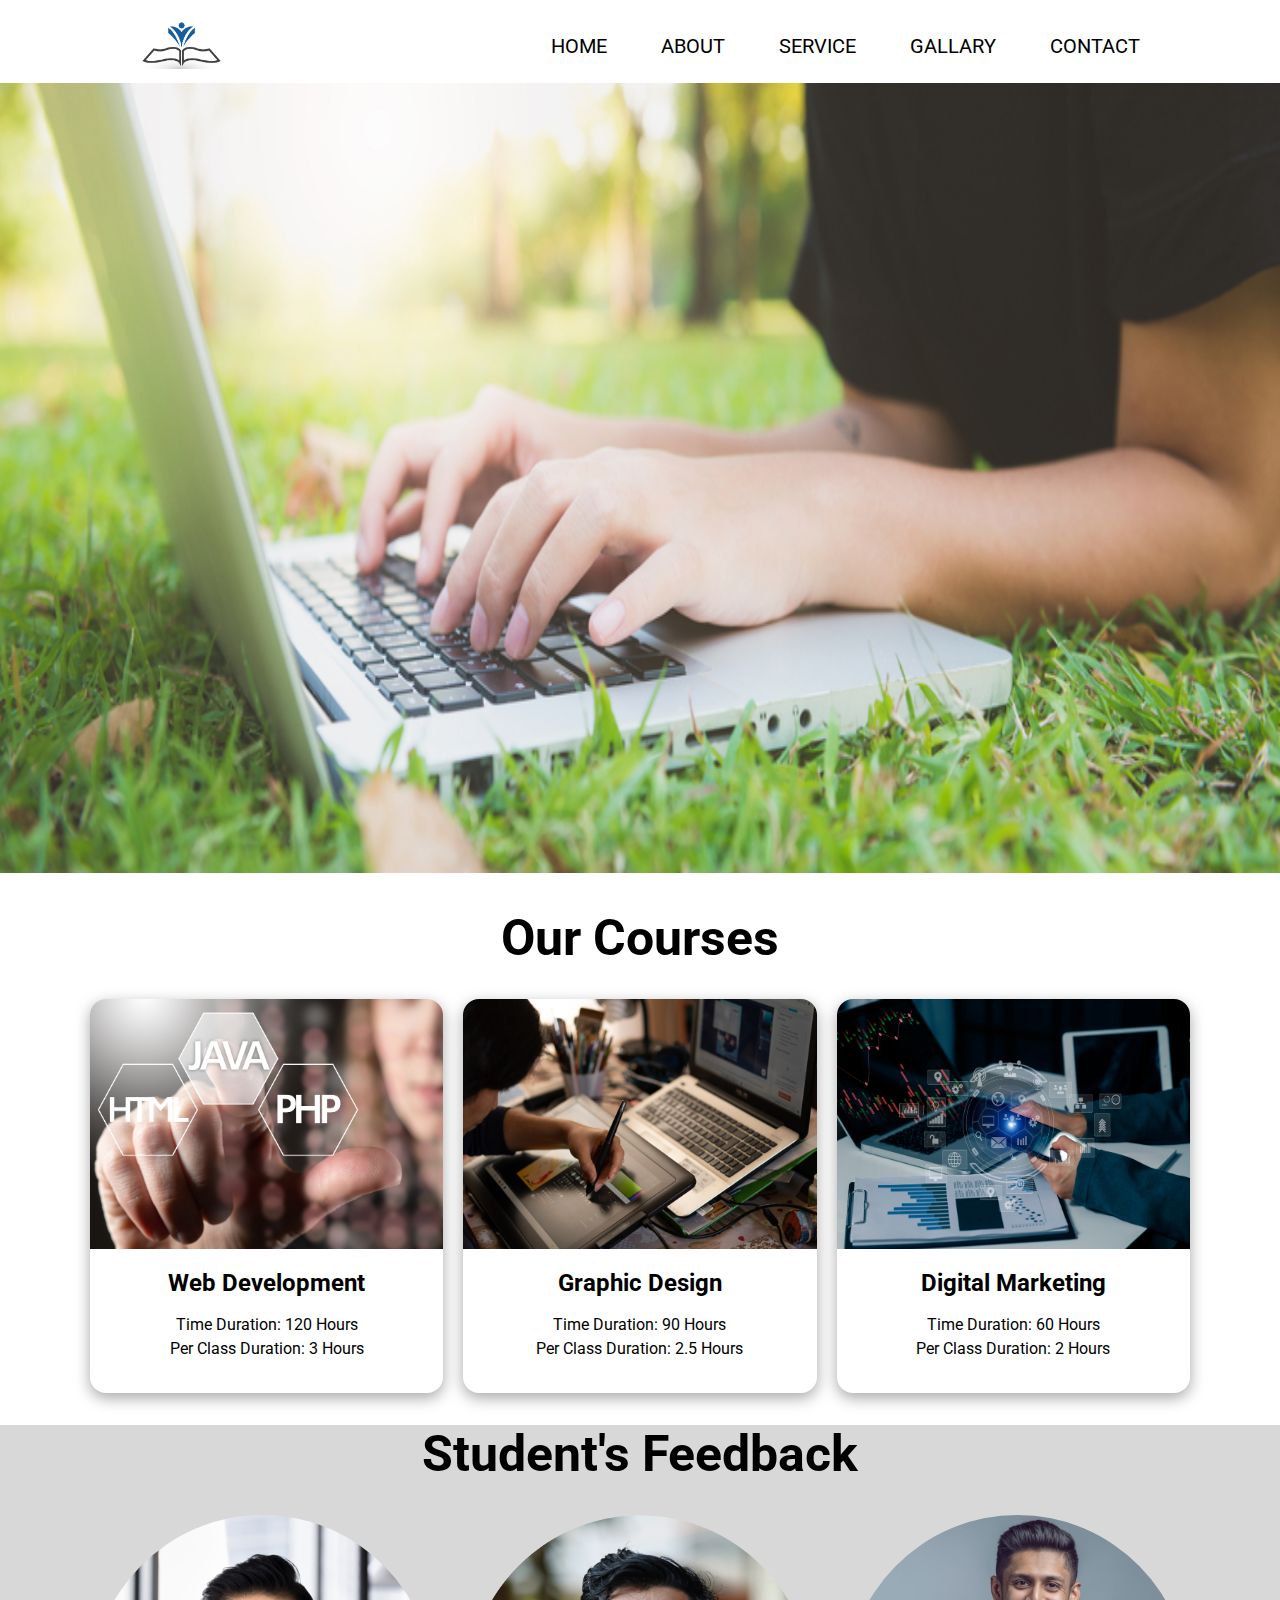
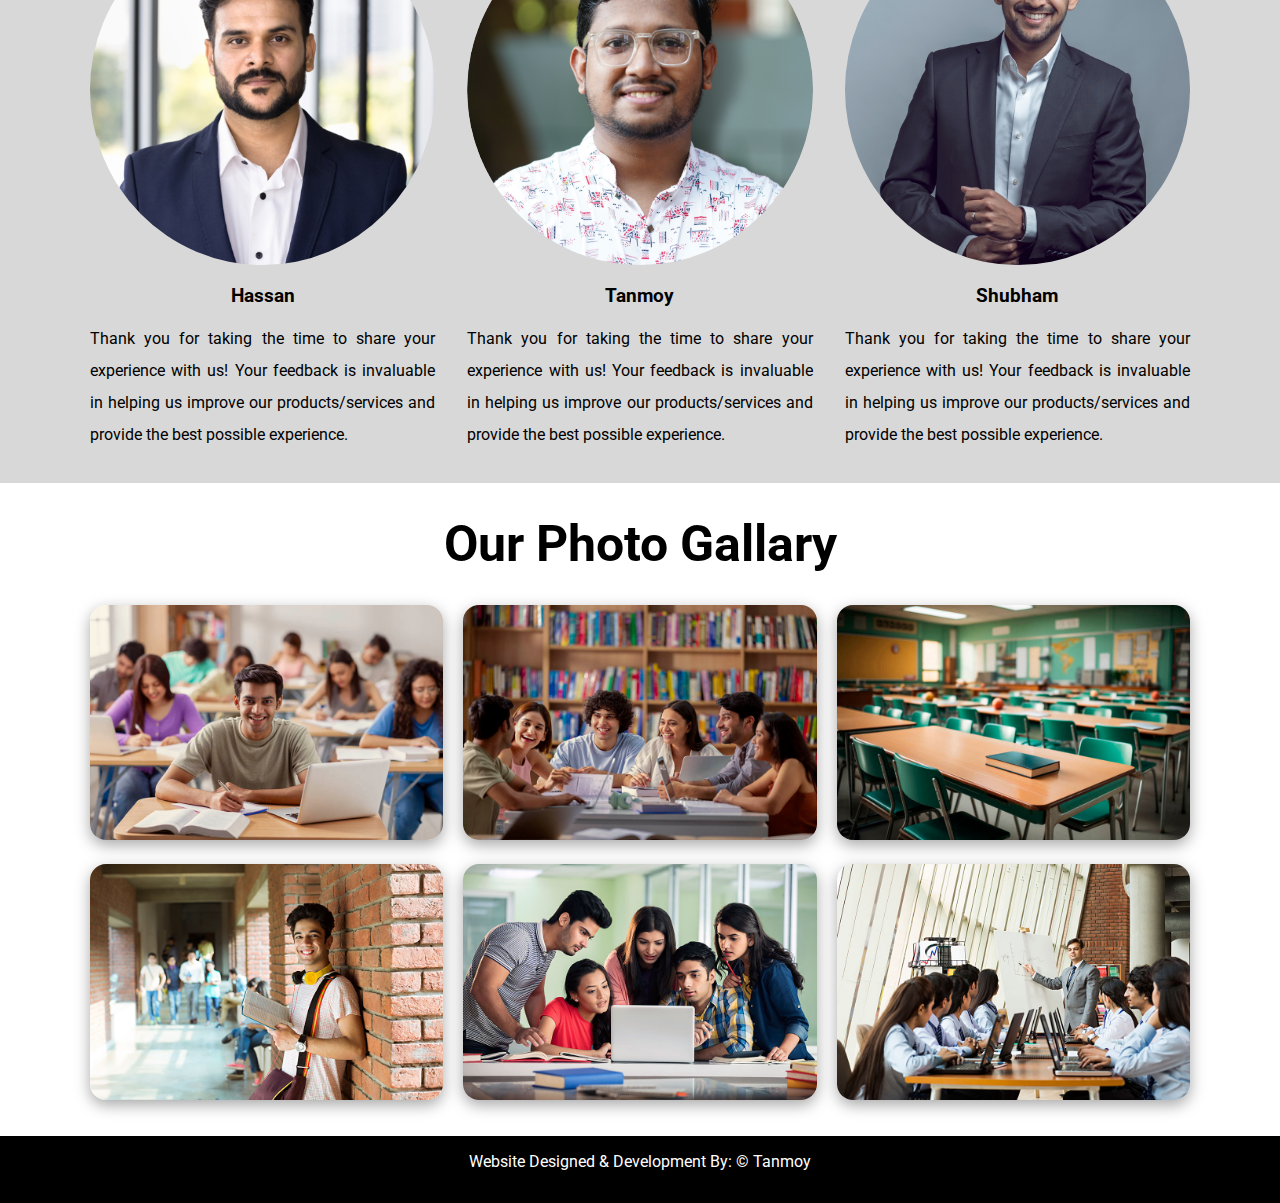
<file: index.html>
<!DOCTYPE html>
<html lang="en">

<head>
    <meta charset="UTF-8">
    <meta name="viewport" content="width=device-width, initial-scale=1.0">
    <title>Education</title>
    <link rel="stylesheet" href="style.css">
    <link
        href="https://fonts.googleapis.com/css2?family=Roboto:ital,wght@0,100;0,300;0,400;0,500;0,700;0,900;1,100;1,300;1,400;1,500;1,700;1,900&display=swap"
        rel="stylesheet">
    <link rel="stylesheet" href="https://cdnjs.cloudflare.com/ajax/libs/font-awesome/6.7.1/css/all.min.css"
        integrity="sha512-5Hs3dF2AEPkpNAR7UiOHba+lRSJNeM2ECkwxUIxC1Q/FLycGTbNapWXB4tP889k5T5Ju8fs4b1P5z/iB4nMfSQ=="
        crossorigin="anonymous" referrerpolicy="no-referrer" />
</head>

<body>
    <section class="header-section">
        <div class="contenar">
            <div class="wrap">
                <div class="logo">
                    <img src="./assets/logo.jpg" alt="logo">
                </div>
                <div class="menu">
                    <ul>
                        <li><a href="index.html">Home</a></li>
                        <li><a href="about.html">About</a></li>
                        <li><a href="service.html">service</a></li>
                        <li><a href="#">Gallary</a></li>
                        <li><a href="contact.html">Contact</a></li>
                    </ul>
                </div>
            </div>
        </div>
    </section>
    <section class="banner-section">
        <img src="./assets/banner2.jpg" alt="image">
    </section>
    <section class="coruse-section">
        <h1 class="text-heading">Our Courses</h1>
        <div class="contenar">
            <div class="wrap">
                <div class="img-type">
                    <img src="./assets/Web-Development.jpg" alt="course icon">
                    <h2>Web Development</h2>
                    <p><i class="fa-solid fa-calendar"></i> Time Duration: 120 Hours<br><i class="fa-solid fa-clock"></i> Per Class Duration: 3 Hours
                    </p>
                </div>
                <div class="img-type">
                    <img src="./assets/Graphic design.jpg" alt="course icon">
                    <h2>Graphic Design</h2>
                    <p><i class="fa-solid fa-calendar"></i> Time Duration: 90 Hours<br><i class="fa-solid fa-clock"></i>
                        Per Class Duration: 2.5 Hours
                    </p>
                </div>
                <div class="img-type">
                    <img src="./assets/Digital Marketing.jpg" alt="course icon">
                    <h2>Digital Marketing</h2>
                    <p><i class="fa-solid fa-calendar"></i> Time Duration: 60 Hours<br><i class="fa-solid fa-clock"></i>
                        Per Class Duration: 2 Hours
                    </p>
                </div>
            </div>
        </div>
    </section>
    <section class="feedback-section">
        <h1 class="text-heading">Student's Feedback</h1>
        <div class="contenar">
            <div class="wrap">
                <div class="clinte-img">
                    <img src="./assets/profile1.jpg" alt="Feedback">
                    <h3>Hassan</h3>
                    <p>Thank you for taking the time to share your experience with us! Your feedback is invaluable in
                        helping us improve our products/services and provide the best possible experience. </p>
                </div>
                <div class="clinte-img">
                    <img src="./assets/Tanmoy1.png" alt="Feedback">
                    <h3>Tanmoy</h3>
                    <p>Thank you for taking the time to share your experience with us! Your feedback is invaluable in
                        helping us improve our products/services and provide the best possible experience. </p>
                </div>
                <div class="clinte-img">
                    <img src="./assets/profile3.jpg" alt="Feedback">
                    <h3>Shubham</h3>
                    <p>Thank you for taking the time to share your experience with us! Your feedback is invaluable in
                        helping us improve our products/services and provide the best possible experience. </p>
                </div>
            </div>
        </div>
    </section>
    <section class="gallary-section">
        <h1 class="text-heading">Our Photo Gallary</h1>
        <div class="contenar">
            <div class="wrap">
                <div>
                    <img src="./assets/gallary1.jpg" alt="Education image" class="gallary-img">
                </div>
                <div>
                    <img src="./assets/gallary2.jpg" alt="Education image" class="gallary-img">
                </div>
                <div>
                    <img src="./assets/gallary3.jpg" alt="Education image" class="gallary-img">
                </div>
                <div>
                    <img src="./assets/gallary4.jpg" alt="Education image" class="gallary-img">
                </div>
                <div>
                    <img src="./assets/gallary5.jpg" alt="Education image" class="gallary-img">
                </div>
                <div>
                    <img src="./assets/gallary6.jpg" alt="Education image" class="gallary-img">
                </div>
            </div>
        </div>
    </section>
    <section class="socket">
        <p>Website Designed & Development By: © <a href="https://www.facebook.com/">Tanmoy</a></p>
    </section>
</body>
</html>
</file>
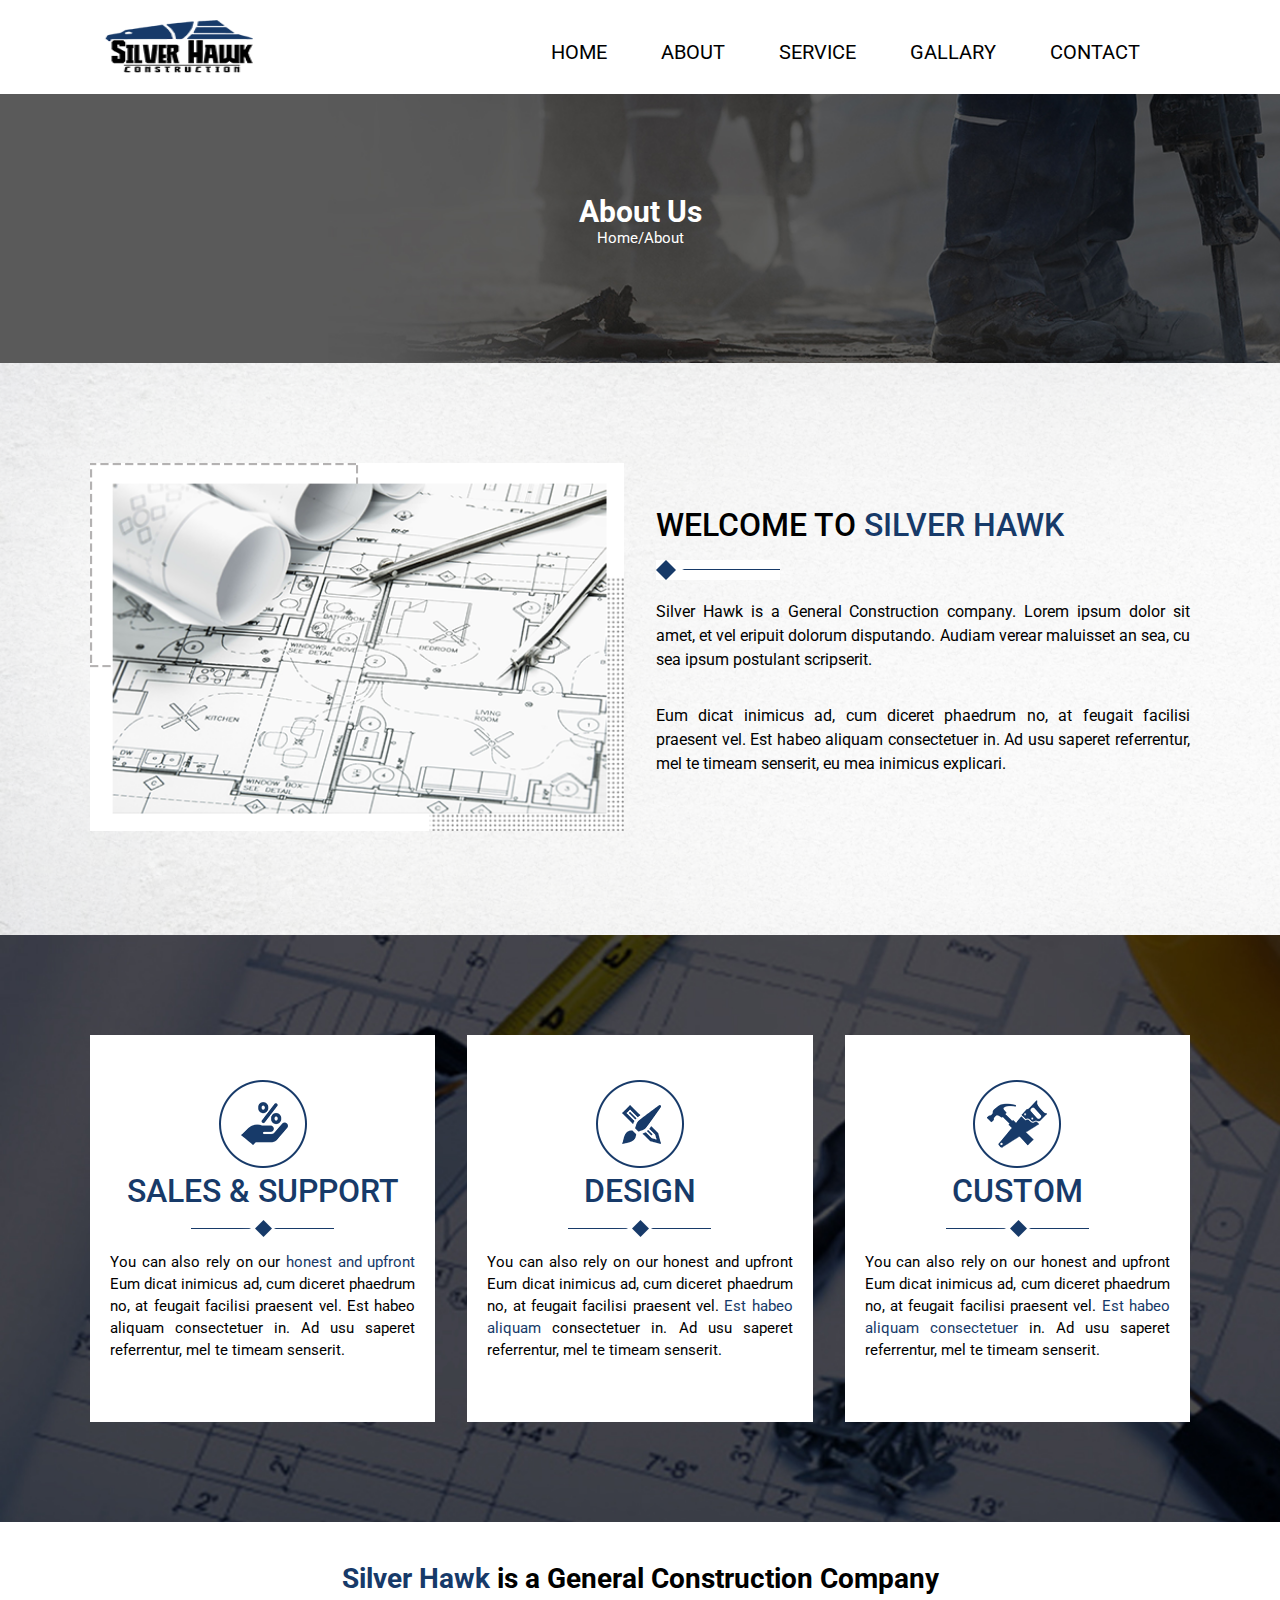
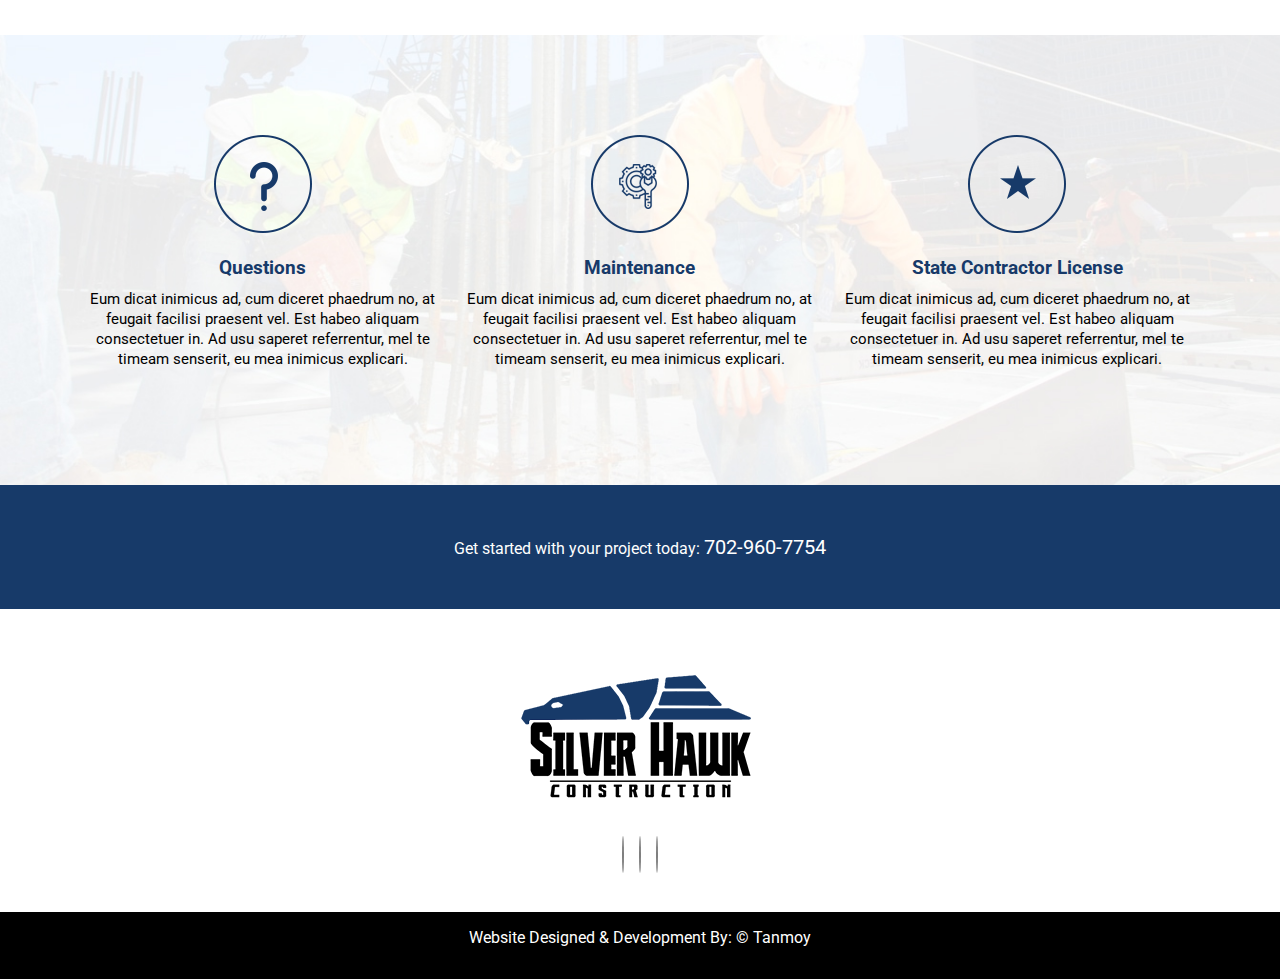
<file: about.html>
<!DOCTYPE html>
<html lang="en">

<head>
    <meta charset="UTF-8">
    <meta name="viewport" content="width=device-width, initial-scale=1.0">
    <title>About Us</title>
    <link rel="stylesheet" href="style.css">
    <link
        href="https://fonts.googleapis.com/css2?family=Roboto:ital,wght@0,100;0,300;0,400;0,500;0,700;0,900;1,100;1,300;1,400;1,500;1,700;1,900&display=swap"
        rel="stylesheet">

    <link rel="stylesheet" href="https://cdnjs.cloudflare.com/ajax/libs/font-awesome/6.7.1/css/all.min.css"
        integrity="sha512-5Hs3dF2AEPkpNAR7UiOHba+lRSJNeM2ECkwxUIxC1Q/FLycGTbNapWXB4tP889k5T5Ju8fs4b1P5z/iB4nMfSQ=="
        crossorigin="anonymous" referrerpolicy="no-referrer" />
</head>

<body>
    <section class="header-section">
        <div class="contenar">
            <div class="wrap">
                <div class="logo">
                    <img src="./assets/About logo.png" alt="logo" class="logo-img">
                </div>
                <div class="menu">
                    <ul>
                        <li><a href="index.html">Home</a></li>
                        <li><a href="about.html">About</a></li>
                        <li><a href="service.html">service</a></li>
                        <li><a href="#">Gallary</a></li>
                        <li><a href="contact.html">Contact</a></li>
                    </ul>
                </div>
            </div>
        </div>
    </section>

    <section class="inner-banner">
        <h1>About Us</h1>
        <p>Home/About</p>
    </section>
    <section class="welcome-section">
        <div class="contenar">
            <div class="wrap">
                <div class="flex-coloumn">
                    <img src="./assets/img1.png" alt="Welcome">
                </div>
                <div class="flex-coloumn contant">
                    <h3>Welcome to <span>Silver Hawk</span></h3>
                    <img src="./assets/heading icon.png" alt="Welcome">
                    <p>Silver Hawk is a General Construction company. Lorem ipsum dolor sit amet, et vel eripuit dolorum
                        disputando. Audiam verear maluisset an sea, cu sea ipsum postulant scripserit.</p>

                    <p>Eum dicat inimicus ad, cum diceret phaedrum no, at feugait facilisi praesent vel. Est habeo
                        aliquam consectetuer in. Ad usu saperet referrentur, mel te timeam senserit, eu mea inimicus
                        explicari.</p>
                </div>
    </section>

    <section class="service-section">
        <div class="contenar">
            <div class="wrap">
                <div class="flex-coloumn">
                    <img src="./assets/item1.png" alt="Item">
                    <h3>Sales & Support</h3>
                    <img src="./assets/heading icon 2.png" alt="Item">
                    <p>You can also rely on our <span>honest and upfront</span> Eum dicat inimicus ad, cum diceret
                        phaedrum no, at feugait facilisi praesent vel. Est habeo aliquam consectetuer in. Ad usu saperet
                        referrentur, mel te timeam senserit.</p>
                </div>
                <div class="flex-coloumn">
                    <img src="./assets/item2.png" alt="Item">
                    <h3>Design</h3>
                    <img src="./assets/heading icon 2.png" alt="Item">
                    <p>You can also rely on our honest and upfront Eum dicat inimicus ad, cum diceret phaedrum no, at
                        feugait facilisi praesent vel. <span>Est habeo aliquam </span>consectetuer in. Ad usu saperet
                        referrentur, mel te timeam senserit.</p>
                </div>
                <div class="flex-coloumn">
                    <img src="./assets/item3.png" alt="Item">
                    <h3>Custom</h3>
                    <img src="./assets/heading icon 2.png" alt="Item">
                    <p>You can also rely on our honest and upfront Eum dicat inimicus ad, cum diceret phaedrum no, at
                        feugait facilisi praesent vel. <span>Est habeo aliquam consectetuer</span> in. Ad usu saperet
                        referrentur, mel te timeam senserit.</p>
                </div>
            </div>
        </div>
    </section>

    <section class="gap-section">
        <div class="contenar">
            <div class="wiriting">
                <h3><span>Silver Hawk</span> is a General Construction Company</h3>
            </div>
        </div>
    </section>

    <section class="item-section">
        <div class="contenar">
            <div class="wrap">
                <div class="flex-coloumn">
                    <img src="./assets/item4.png" alt="Item">
                    <h3>Questions</h3>
                    <p>Eum dicat inimicus ad, cum diceret phaedrum no, at feugait facilisi praesent vel. Est habeo
                        aliquam consectetuer in. Ad usu saperet referrentur, mel te timeam senserit, eu mea inimicus
                        explicari.</p>
                </div>
                <div class="flex-coloumn">
                    <img src="./assets/item5.png" alt="Item">
                    <h3>Maintenance</h3>
                    <p>Eum dicat inimicus ad, cum diceret phaedrum no, at feugait facilisi praesent vel. Est habeo
                        aliquam consectetuer in. Ad usu saperet referrentur, mel te timeam senserit, eu mea inimicus
                        explicari.</p>
                </div>
                <div class="flex-coloumn">
                    <img src="./assets/item6.png" alt="Item">
                    <h3>State Contractor License</h3>
                    <p>Eum dicat inimicus ad, cum diceret phaedrum no, at feugait facilisi praesent vel. Est habeo
                        aliquam consectetuer in. Ad usu saperet referrentur, mel te timeam senserit, eu mea inimicus
                        explicari.</p>
                </div>
            </div>
        </div>
    </section>
    <section class="getstart-section">
        <div class="contenar">
            <div class="contruct">
                <p>Get started with your project today: <a href="tel:702-960-7754">702-960-7754</a></p>
            </div>
        </div>
    </section>
    <section class="footer">
        <div class="contenar">
            <div class="wrap">
                <img src="./assets/last-pic2.png" alt="">
                <div class="flex-column">
                    <div class="imge">
                        <i class="fa-brands fa-facebook-f"></i>
                        <i class="fa-brands fa-twitter"></i>
                        <i class="fa-brands fa-google-plus-g"></i>

                    </div>
                </div>
            </div>

        </div>
    </section>


    <section class="socket">
        <p>Website Designed & Development By: © <a href="https://www.facebook.com/">Tanmoy</a></p>
    </section>


</body>

</html>
</file>
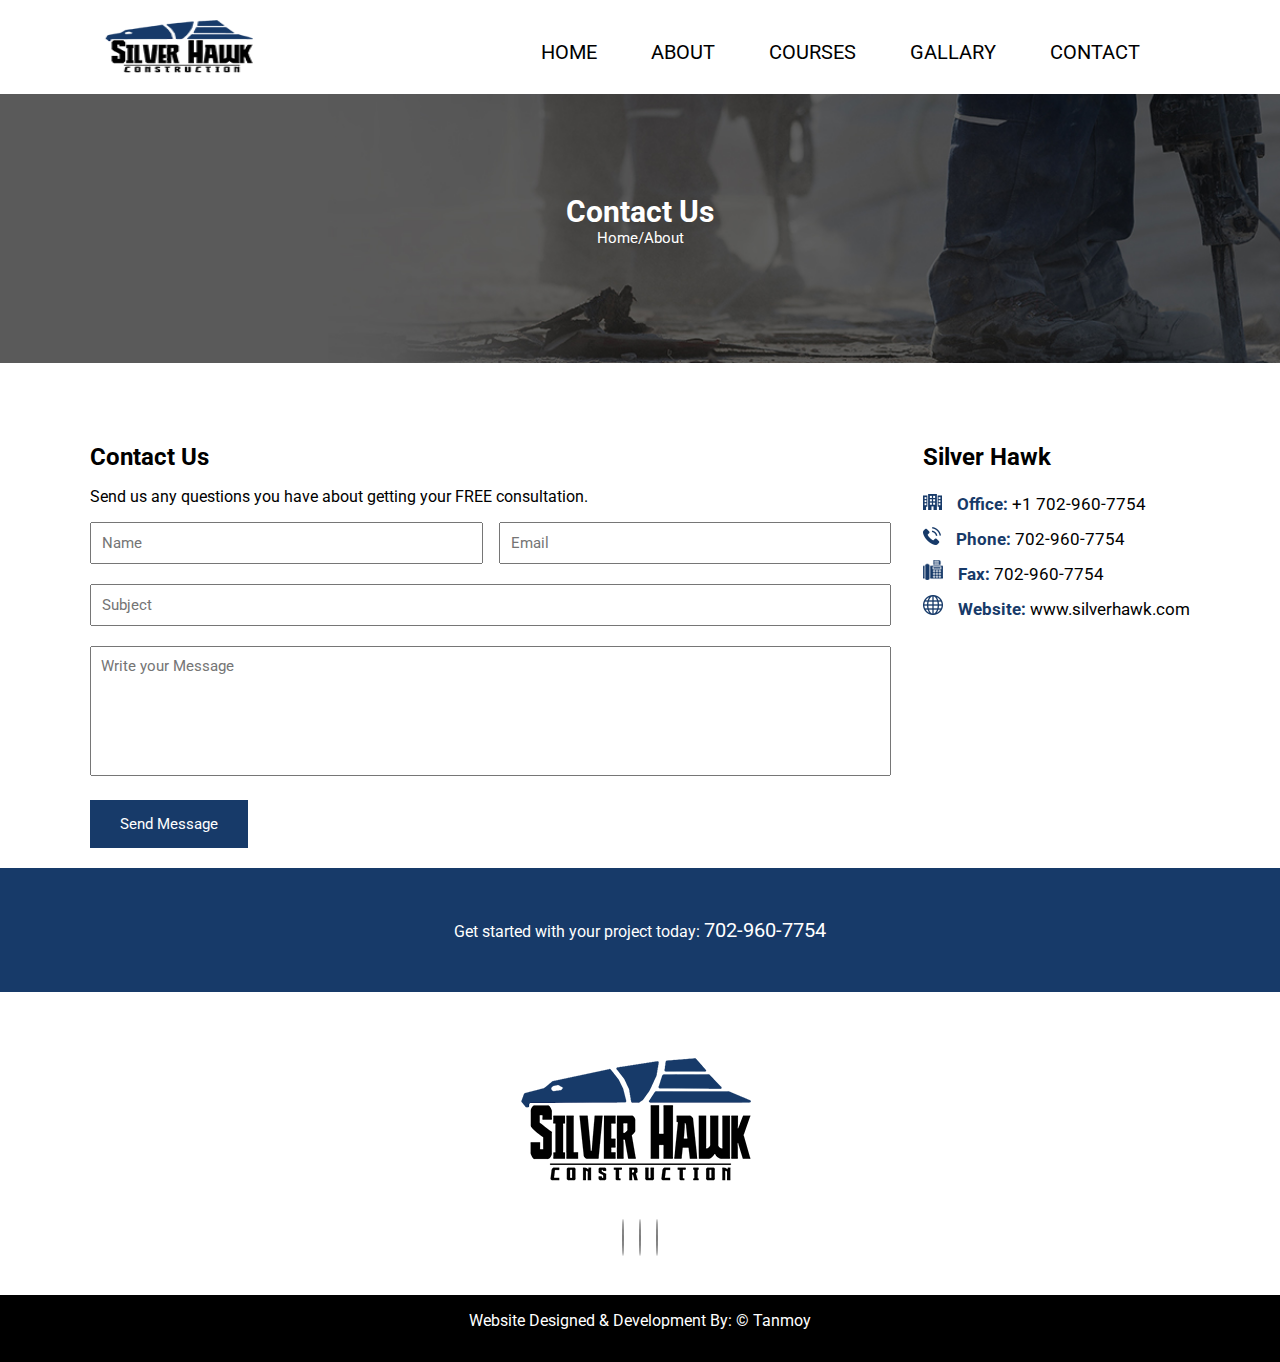
<file: contact.html>
<!DOCTYPE html>
<html lang="en">

<head>
    <meta charset="UTF-8">
    <meta name="viewport" content="width=device-width, initial-scale=1.0">
    <title>Contact Us</title>
    <link rel="stylesheet" href="style.css">
    <link
        href="https://fonts.googleapis.com/css2?family=Roboto:ital,wght@0,100;0,300;0,400;0,500;0,700;0,900;1,100;1,300;1,400;1,500;1,700;1,900&display=swap"
        rel="stylesheet">

    <link rel="stylesheet" href="https://cdnjs.cloudflare.com/ajax/libs/font-awesome/6.7.1/css/all.min.css"
        integrity="sha512-5Hs3dF2AEPkpNAR7UiOHba+lRSJNeM2ECkwxUIxC1Q/FLycGTbNapWXB4tP889k5T5Ju8fs4b1P5z/iB4nMfSQ=="
        crossorigin="anonymous" referrerpolicy="no-referrer" />
</head>

<body>
    <section class="header-section">
        <div class="contenar">
            <div class="wrap">
                <div class="logo">
                    <img src="./assets/About logo.png" alt="logo" class="logo-img">
                </div>
                <div class="menu">
                    <ul>
                        <li><a href="index.html">Home</a></li>
                        <li><a href="about.html">About</a></li>
                        <li><a href="#">Courses</a></li>
                        <li><a href="#">Gallary</a></li>
                        <li><a href="contact.html">Contact</a></li>
                    </ul>
                </div>
            </div>
        </div>
    </section>

    <section class="inner-banner">
        <h1>Contact Us</h1>
        <p>Home/About</p>
    </section>

    <section class="contact-section">
        <div class="contenar">
            <div class="wrap">
                <div class="flex-column">
                    <h2>Contact Us</h2>
                    <p>Send us any questions you have about getting your FREE consultation. </p>
                    <form>
                        <div class="name-email">
                            <input type="text" placeholder="Name">
                            <input type="email" placeholder="Email">
                        </div>
                        <input type="text" placeholder="Subject">
                        <textarea placeholder="Write your Message"></textarea>
                        <input type="submit" value="Send Message" class="submit-btn">
                    </form>
                </div>
                <div class="flex-column">
                    <h2>Silver Hawk</h2>
                    <ul>
                        <li><img src="./assets/icon1.png" alt="icon1"><a href="tel:702-960-7754"><strong>Office:</strong> +1 702-960-7754</a></li>

                        <li><img src="./assets/icon2.png" alt="icon2"><a href="tel:702-960-7754"><strong>Phone:</strong> 702-960-7754</a></li>

                        <li><img src="./assets/icon3.png" alt="icon3"><a href="fax:702-960-7754"><strong>Fax:</strong> 702-960-7754</a></li>

                        <li><img src="./assets/icon4.png" alt="icon4"><a href="www.silverhawk.com"><strong>Website:</strong> www.silverhawk.com</a></li>  
                    </ul>
                </div>
            </div>
        </div>
    </section>

    <section class="getstart-section">
        <div class="contenar">
            <div class="contruct">
                <p>Get started with your project today: <a href="tel:702-960-7754">702-960-7754</a></p>
            </div>
        </div>
    </section>
    <section class="footer">
        <div class="contenar">
            <div class="wrap">
                <img src="./assets/last-pic2.png" alt="logo">
                <div class="flex-column">
                    <div class="imge">
                        <i class="fa-brands fa-facebook-f"></i>
                        <i class="fa-brands fa-twitter"></i>
                        <i class="fa-brands fa-google-plus-g"></i>

                    </div>
                </div>
            </div>

        </div>
    </section>


    <section class="socket">
        <p>Website Designed & Development By: © <a href="https://www.facebook.com/">Tanmoy</a></p>
    </section>


</body>

</html>
</file>
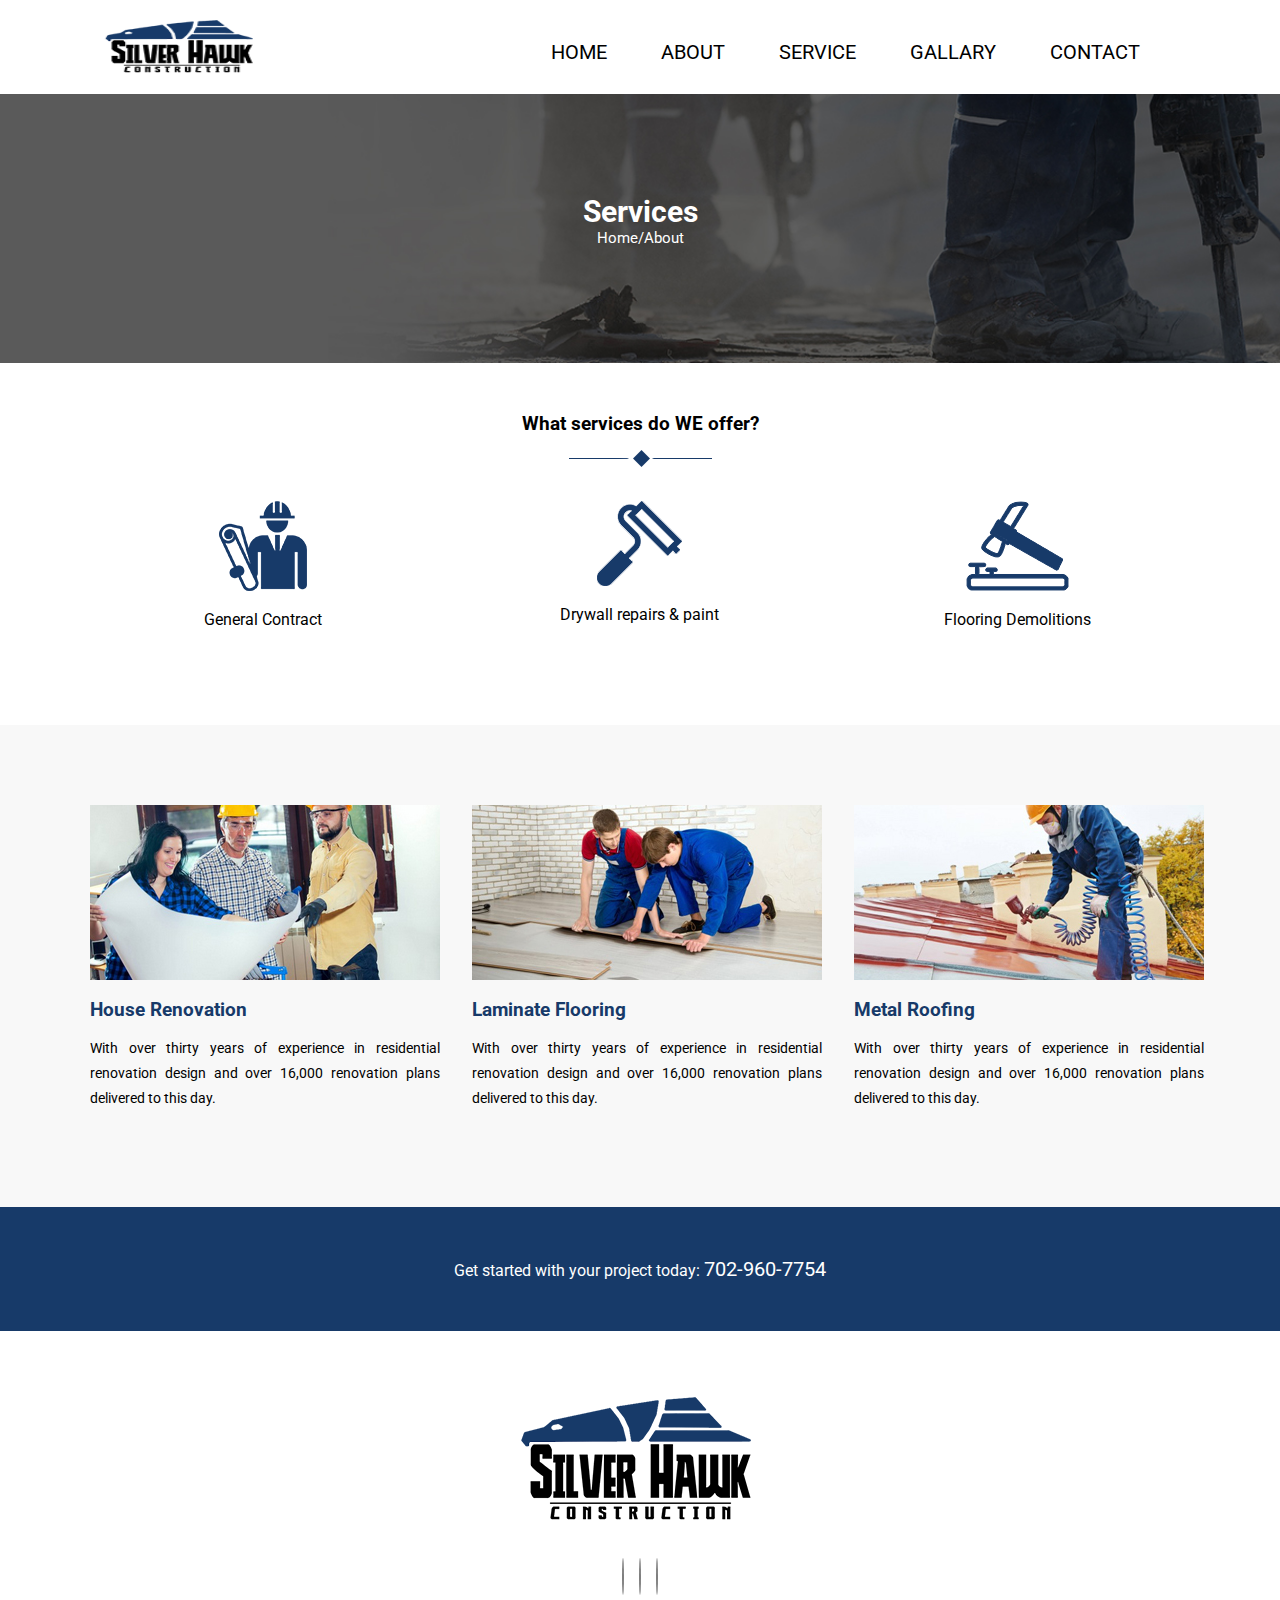
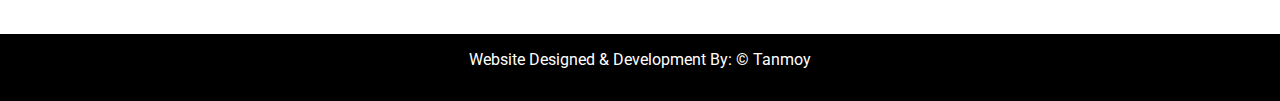
<file: service.html>
<!DOCTYPE html>
<html lang="en">

<head>
    <meta charset="UTF-8">
    <meta name="viewport" content="width=device-width, initial-scale=1.0">
    <title>Contact Us</title>
    <link rel="stylesheet" href="style.css">
    <link
        href="https://fonts.googleapis.com/css2?family=Roboto:ital,wght@0,100;0,300;0,400;0,500;0,700;0,900;1,100;1,300;1,400;1,500;1,700;1,900&display=swap"
        rel="stylesheet">

    <link rel="stylesheet" href="https://cdnjs.cloudflare.com/ajax/libs/font-awesome/6.7.1/css/all.min.css"
        integrity="sha512-5Hs3dF2AEPkpNAR7UiOHba+lRSJNeM2ECkwxUIxC1Q/FLycGTbNapWXB4tP889k5T5Ju8fs4b1P5z/iB4nMfSQ=="
        crossorigin="anonymous" referrerpolicy="no-referrer" />
</head>

<body>
    <section class="header-section">
        <div class="contenar">
            <div class="wrap">
                <div class="logo">
                    <img src="./assets/About logo.png" alt="logo" class="logo-img">
                </div>
                <div class="menu">
                    <ul>
                        <li><a href="index.html">Home</a></li>
                        <li><a href="about.html">About</a></li>
                        <li><a href="service.html">service</a></li>
                        <li><a href="#">Gallary</a></li>
                        <li><a href="contact.html">Contact</a></li>
                    </ul>
                </div>
            </div>
        </div>
    </section>

    <section class="inner-banner">
        <h1>Services</h1>
        <p>Home/About</p>
    </section>

    <section class="service-section-new">
        <div class="contenar">
            <h3>What services do WE offer?</h3>
            <img src="./assets/heading icon 2.png" alt="icon">
            <div class="wrap">
                <div class="flex-column">
                    <img src="./assets/item7.png" alt="img">
                    <p>General Contract</p>
                </div>
                <div class="flex-column">
                    <img src="./assets/item8.png" alt="img">
                    <p>Drywall repairs & paint</p>
                </div>
                <div class="flex-column">
                    <img src="./assets/item9.png" alt="img">
                    <p>Flooring Demolitions</p>
                </div>
            </div>
        </div>
    </section>

    <section class="service-gallary">
        <div class="contenar">
            <div class="wrap">
                <div class="flex-column">
                    <img src="./assets/pic-1.jpg" alt="img">
                    <h3>House Renovation</h3>
                    <p>With over thirty years of experience in residential renovation design and over 16,000 renovation
                        plans delivered to this day.</p>
                </div>
                <div class="flex-column">
                    <img src="./assets/pic-2.jpg" alt="img">
                    <h3>Laminate Flooring</h3>
                    <p>With over thirty years of experience in residential renovation design and over 16,000 renovation
                        plans delivered to this day.</p>
                </div>
                <div class="flex-column">
                    <img src="./assets/pic-3.jpg" alt="img">
                    <h3>Metal Roofing</h3>
                    <p>With over thirty years of experience in residential renovation design and over 16,000 renovation
                        plans delivered to this day.</p>
                </div>
            </div>
        </div>
        </div>
    </section>


    <section class="getstart-section">
        <div class="contenar">
            <div class="contruct">
                <p>Get started with your project today: <a href="tel:702-960-7754">702-960-7754</a></p>
            </div>
        </div>
    </section>
    <section class="footer">
        <div class="contenar">
            <div class="wrap">
                <img src="./assets/last-pic2.png" alt="logo">
                <div class="flex-column">
                    <div class="imge">
                        <i class="fa-brands fa-facebook-f"></i>
                        <i class="fa-brands fa-twitter"></i>
                        <i class="fa-brands fa-google-plus-g"></i>

                    </div>
                </div>
            </div>

        </div>
    </section>


    <section class="socket">
        <p>Website Designed & Development By: © <a href="https://www.facebook.com/">Tanmoy</a></p>
    </section>


</body>

</html>
</file>
<file: style.css>
* {
    margin: 0;
    padding: 0;
    font-family: 'Roboto', sans-serif;
}

.contenar {
    max-width: 1100px;
    margin: 0 auto;
}

/* .header-section */

.menu ul {
    list-style: none;
    text-align: right;

}

.header-section img {
    width: 100%;
}

.header-section a {
    text-decoration: none;
    font-size: 20px;
    text-transform: uppercase;
    color: black;
}

.header-section a:hover {
    color: gray;
    text-decoration: underline;
    text-underline-offset: 0.5rem;

}

.header-section li {
    display: inline-block;
    padding-right: 50px;
}

.header-section .wrap {
    display: grid;
    grid-template-columns: 1fr 5fr;
    padding-top: 20px;
    padding-bottom: 10px;
    align-items: center;
}

/* Banner Section */

/* .banner-section{
    margin-top: 2rem;
    margin-bottom: 2rem;
} */

.banner-section img {
    height: 790px;
    width: 100%;
}

/* Coruse Section */

.coruse-section {
    margin-top: 2rem;
    margin-bottom: 2rem;
}

.coruse-section .wrap {
    display: grid;
    grid-template-columns: 1fr 1fr 1fr;
    gap: 20px;
}

.coruse-section img {
    width: 100%;
    height: 250px;
    border-radius: 1rem 1rem 0 0;
}

.text-heading {
    text-align: center;
    margin-top: 2rem;
    margin-bottom: 2rem;
    font-size: 50px;
}

.coruse-section .img-type {
    /* border: 1px solid black; */
    box-shadow: rgba(0, 0, 0, 0.35) 0px 5px 15px;
    text-align: center;
    padding-bottom: 1rem;
    border-radius: 1rem;
}

.coruse-section h2 {
    padding-top: 1rem;
    padding-bottom: 1rem;
}

.coruse-section p {
    line-height: 1.5rem;
}

/* Feedback Section */

.feedback-section {
    background-color: rgb(216, 216, 216);
    margin-top: 2rem;
    margin-bottom: 2rem;
}

.feedback-section .wrap {
    display: grid;
    grid-template-columns: 1fr 1fr 1fr;
    gap: 2rem;
    padding-bottom: 1rem;
}

.feedback-section img {
    width: 100%;
    height: 350px;
    border-radius: 50%;
}

.feedback-section h3 {
    text-align: center;
    padding-top: 1rem;
    padding-bottom: 1rem;
}

.feedback-section p {
    text-align: justify;
    line-height: 2rem;
}

/* Gallary Section */

.gallary-section {
    margin-top: 2rem;
    margin-bottom: 2rem;
}

.gallary-section .wrap {
    display: grid;
    grid-template-columns: 1fr 1fr 1fr;
    gap: 20px;

}

.gallary-section img {
    width: 100%;
    box-shadow: rgba(0, 0, 0, 0.35) 0px 5px 15px;
    border-radius: 1rem;
}

/* Footer */

.socket {
    text-align: center;
    padding-top: 1rem;
    padding-bottom: 1rem;
    background-color: black;
    color: white;
    margin-top: 2rem;
}

.socket a {
    text-decoration: none;
    color: white;
}

.socket a:hover {
    text-decoration: underline;
    text-underline-offset: 0.5rem;
    color: rgb(253, 10, 2);
}


/* About Page Banner Section */
.inner-banner {
    background-image: url(./assets/inner-banner.jpg);
    background-size: cover;
    text-align: center;
    padding-top: 100px;
    padding-bottom: 100px;

}

.inner-banner h1 {
    color: white;
    font-size: 30px;
}

.inner-banner p {
    color: white;
    font-size: 15px;
}

/* About Page welcome section */

.welcome-section {
    background-image: url(./assets/background.png);
    background-size: cover;
    background-repeat: no-repeat;
}

.welcome-section .contenar {
    padding-top: 100px;
    padding-bottom: 100px;
}

.welcome-section .wrap {
    display: grid;
    grid-template-columns: 1fr 1fr;
    gap: 2rem;
    align-items: center;
}

.welcome-section span {
    color: #173a69;
}

.welcome-section img {
    width: 100%;
}

.welcome-section .contant img {
    width: auto;
}

.welcome-section h3 {
    padding-bottom: 1rem;
    font-size: 32px;
    text-transform: uppercase;
    font-weight: 500;
}

.welcome-section p {
    line-height: 1.5rem;
    text-align: justify;
    padding-top: 1rem;
}

/* About Page Service section */

.service-section {
    background-image: url(./assets/Background1.jpg);
    background-size: cover;
    background-repeat: no-repeat;
}

.service-section .contenar {
    padding-top: 100px;
    padding-bottom: 100px;
}

.service-section .wrap {
    display: grid;
    grid-template-columns: 1fr 1fr 1fr;
    gap: 2rem;
    text-align: center;
}

.service-section .flex-coloumn {
    background-color: white;
    padding: 45px 20px;
}

.service-section h3 {
    padding-bottom: 10px;
    font-size: 24pt;
    text-transform: uppercase;
    font-weight: 500;
    color: #173a69;
}

.service-section p {
    font-size: 15px;
    line-height: 22px;
    text-align: justify;
    padding-top: 10px;
}

.service-section span {
    color: #173a69;
}

/* About page gap section */

.gap-section span {
    color: #173a69;
}

.gap-section h3 {
    padding-top: 40px;
    padding-bottom: 40px;
    font-size: 28px;
    text-align: center;
}

/* About page item section */

.item-section {
    background-image: url(./assets/Background3.jpg);
    background-size: cover;
    background-repeat: no-repeat;
}

.item-section .wrap {
    display: grid;
    grid-template-columns: 1fr 1fr 1fr;
    gap: 2rem;
    text-align: center;
}

.item-section h3 {
    color: #173a69;
    padding-bottom: 10px;
}

.item-section .contenar {
    padding-top: 100px;
    padding-bottom: 100px;
}

.item-section img {
    padding-bottom: 20px;
}

.item-section p {
    font-size: 15px;
    line-height: 20px;
}

/* About page getstart section */

.getstart-section {
    background-color: #173a69;
}

.getstart-section p{
    text-align: center;
    color: white;
    padding-top: 50px;
    padding-bottom: 50px;
    font-size: 16px;
}

.getstart-section a{
    text-decoration: none;
    color: white;
    font-size: 20px;
}

.getstart-section a:hover{
    text-decoration: underline;
    text-underline-offset: 0.5rem;
    color: red;
}

/* About page footer */

.footer img{
    padding-top: 50px;
    padding-bottom: 10px;
}

.footer .wrap{
    text-align: center;

}

.logo-img{
    height: 60px;
}

/* .footer .imge{
     text-align: center; 
    margin-bottom: 30px; 
} */

.footer i{
    border: 1px solid #7f7f7f;
    font-size: 30px;
    height: 50px;
    width: 50px;
    border-radius: 50%;
    line-height: 50px;
    color: #7f7f7f;
}

.footer .fa-twitter{
    margin-left: 15px;
    margin-right: 15px;
}


/* Comtact Page */


.contact-section{
    padding: 80px 0px 0px 0px;
}

.contact-section .wrap{
    display: grid;
    grid-template-columns: 3fr 1fr;
    gap: 2rem;
    
}

.contact-section h2,p{
    margin-bottom: 1rem;
}


.contact-section .name-email{
    display: grid;
    grid-template-columns: 1fr 1fr;
    gap: 1rem;
}
.contact-section input{
    width: 100%; 
    font-size: 15px;
    padding: 10px;
    margin-bottom: 20px; 
    box-sizing: border-box;
}

.contact-section textarea{
    width: 100%;
    resize: none;
    font-size: 15px;
    height: 130px;
    padding: 10px;
    margin-bottom: 20px;
    box-sizing: border-box;
}

.contact-section .submit-btn{
    width: auto;
    background-color: #173a69;
    border: none;
    padding: 15px 30px;
    color: white;
}

.contact-section ul{
    list-style: none;
}

.contact-section a{
    text-decoration: none;
    color: black;
    font-size: 17px;
    line-height: 35px;
    padding-left: 15px;
}

.contact-section strong{
    color: #173a69;
}

.contact-section a:hover{
    color: blue;
    text-underline-offset: 0.5rem;
}

/* Service Page */

.service-section-new .contenar{
    text-align: center;
    padding-top: 50px;
    padding-bottom: 50px;
}

.service-section-new .wrap{
    display: grid;
    grid-template-columns: 1fr 1fr 1fr;
    gap: 2rem;
    text-align: center;
    padding-top: 30px;
    padding-bottom: 30px;
}

.service-section-new h3{
    padding-bottom: 15px;
}

.service-section-new p{
    padding-top: 15px;
    font-size: 16px;
}


/* Service Page Gallary */

.service-gallary{
    background-color: #f8f8f8;
}

.service-gallary .contenar{
    padding-top: 50px;
    padding-bottom: 50px;
    
}

.service-gallary .wrap{
    display: grid;
    grid-template-columns: 1fr 1fr 1fr;
    gap: 2rem;
    padding-top: 30px;
    padding-bottom: 30px;
}

.service-gallary h3{
    color: #173a69;
    padding-bottom: 15px;
    padding-top: 15px;
}

.service-gallary p{
    line-height: 25px;
    text-align: justify;
    font-size: 14px;
}
</file>
